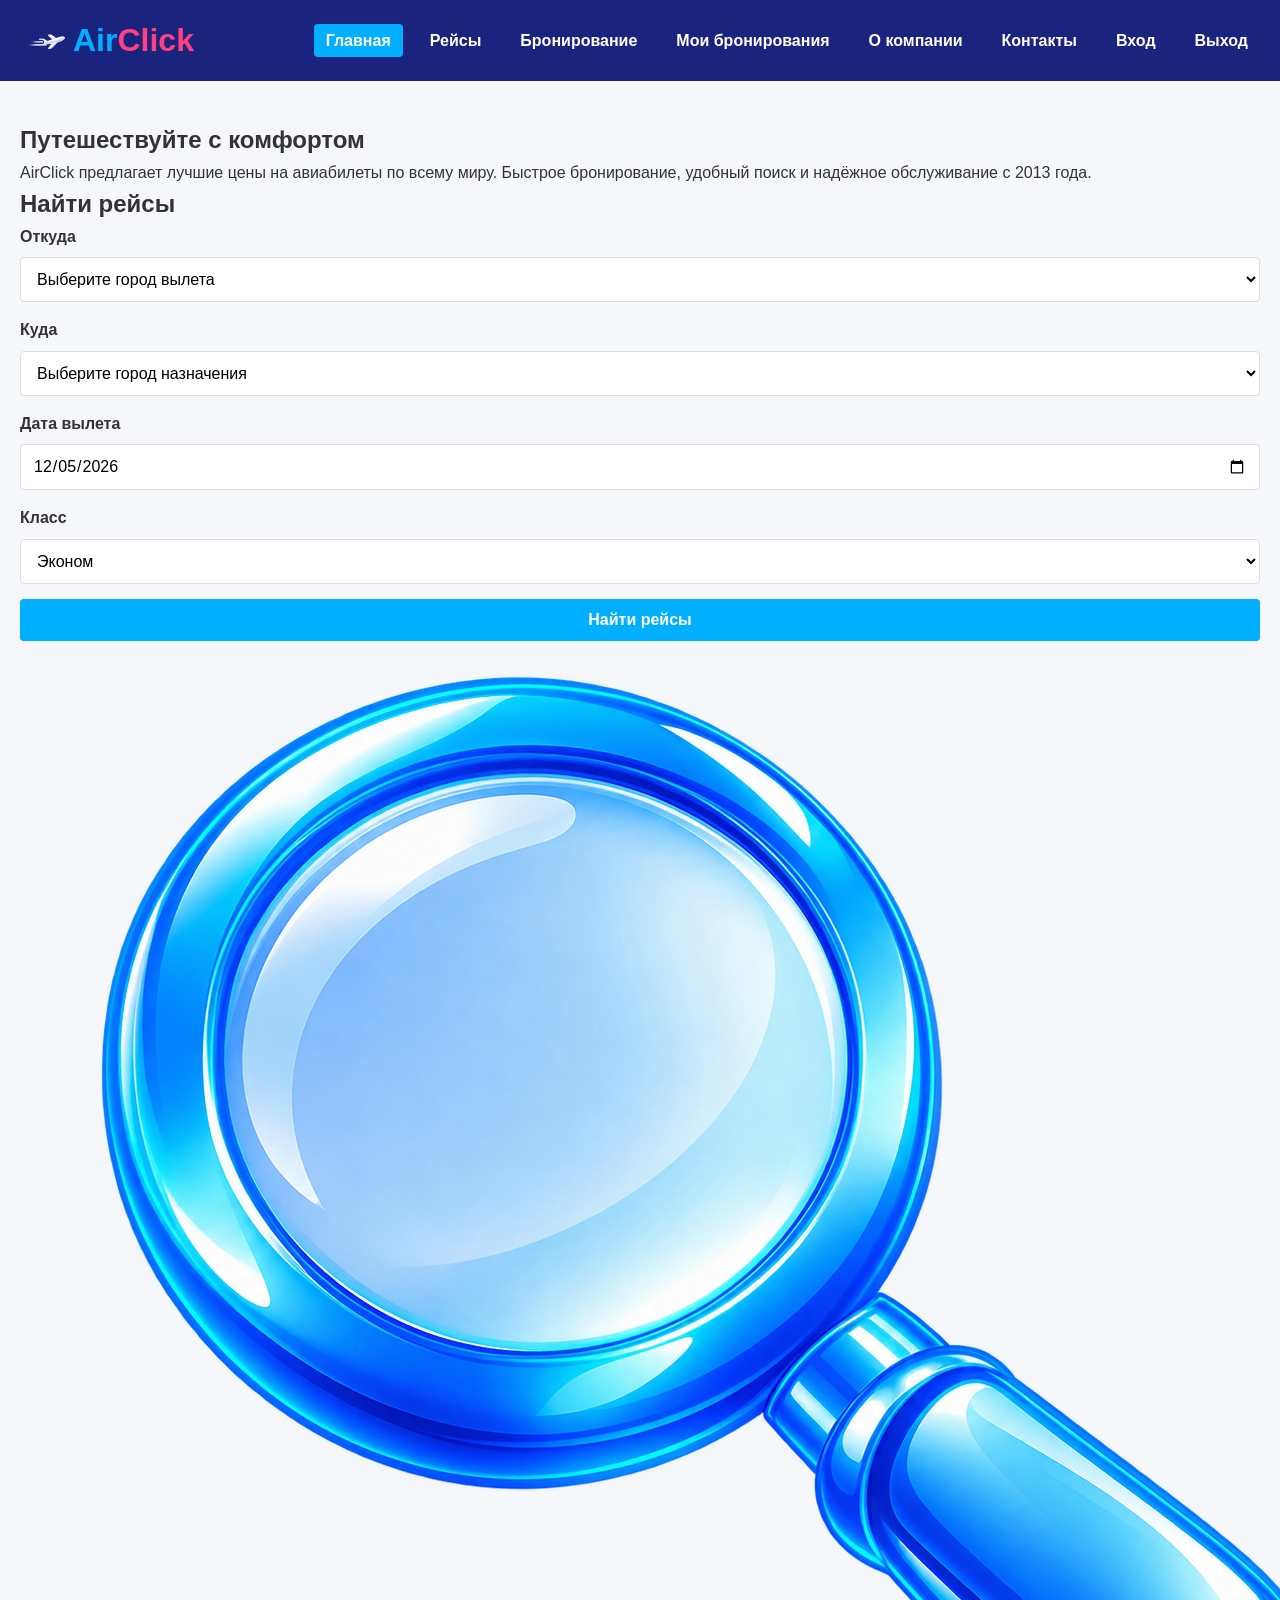
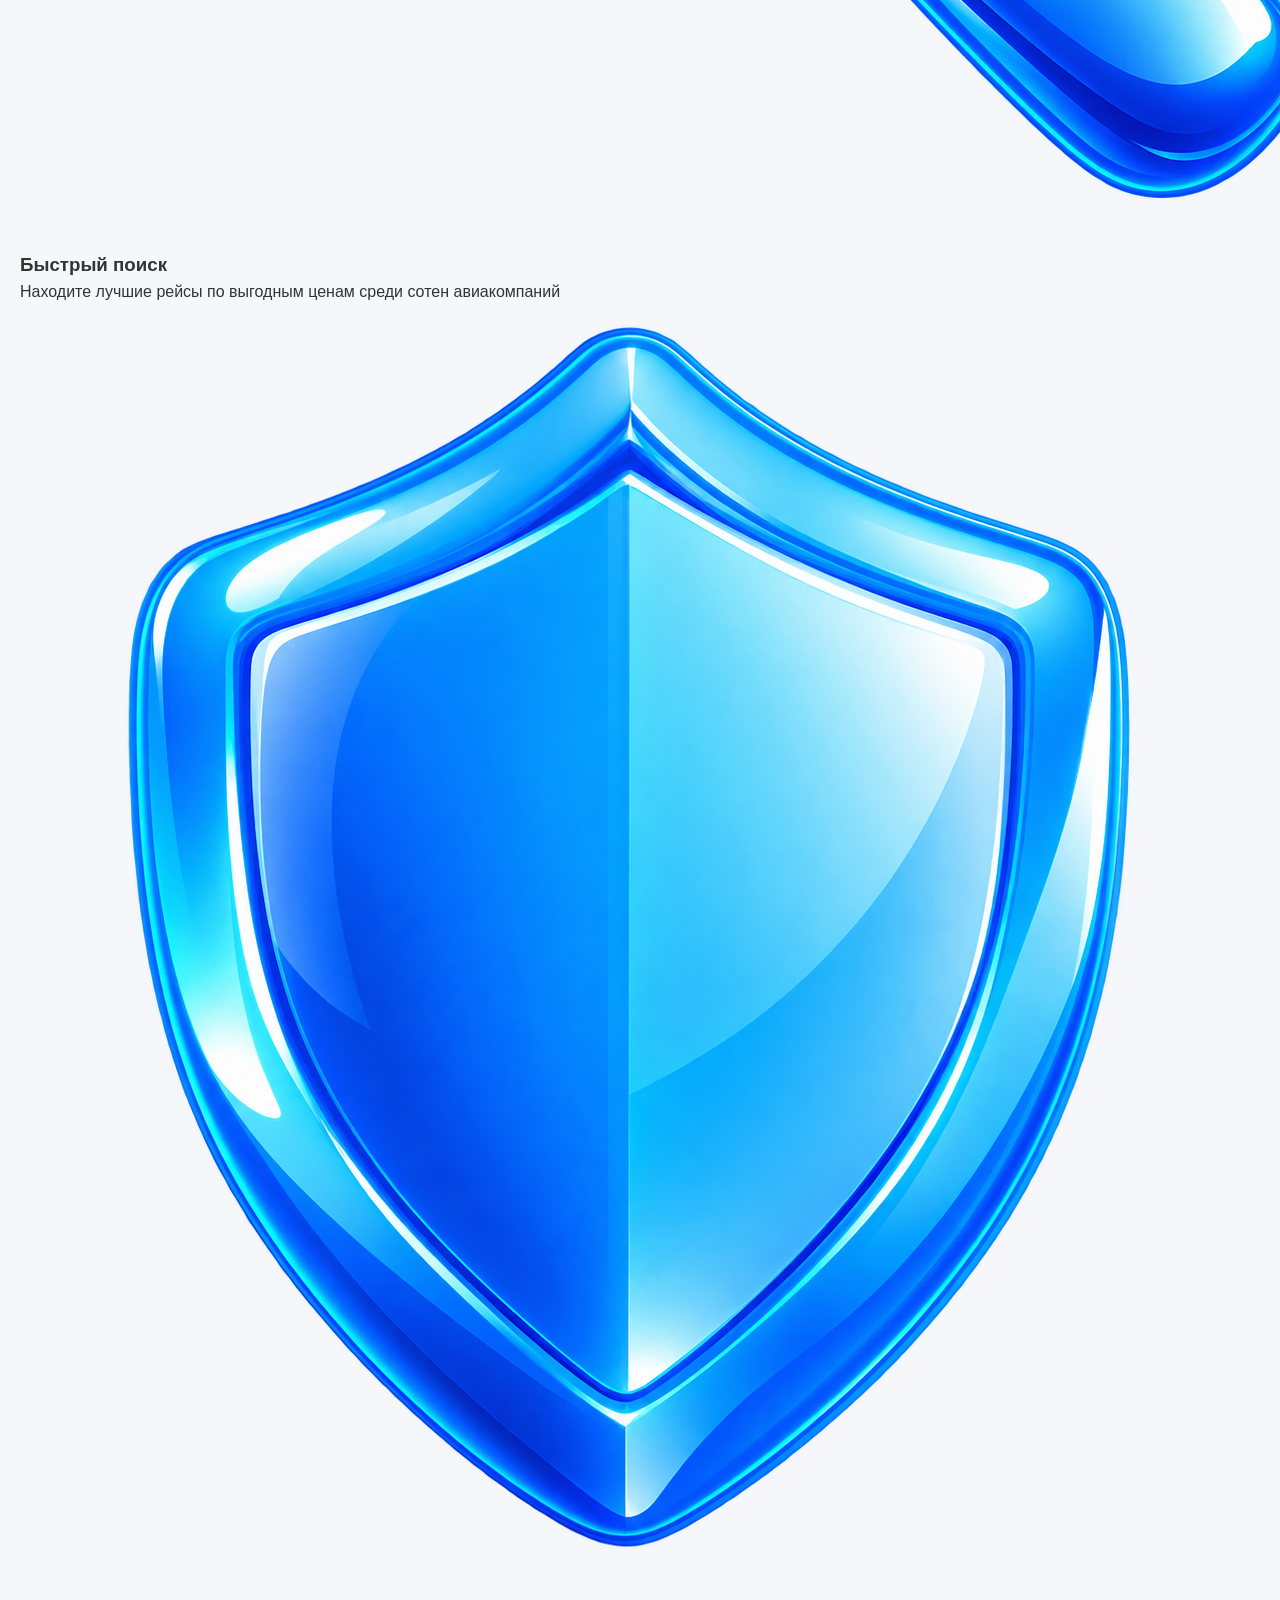
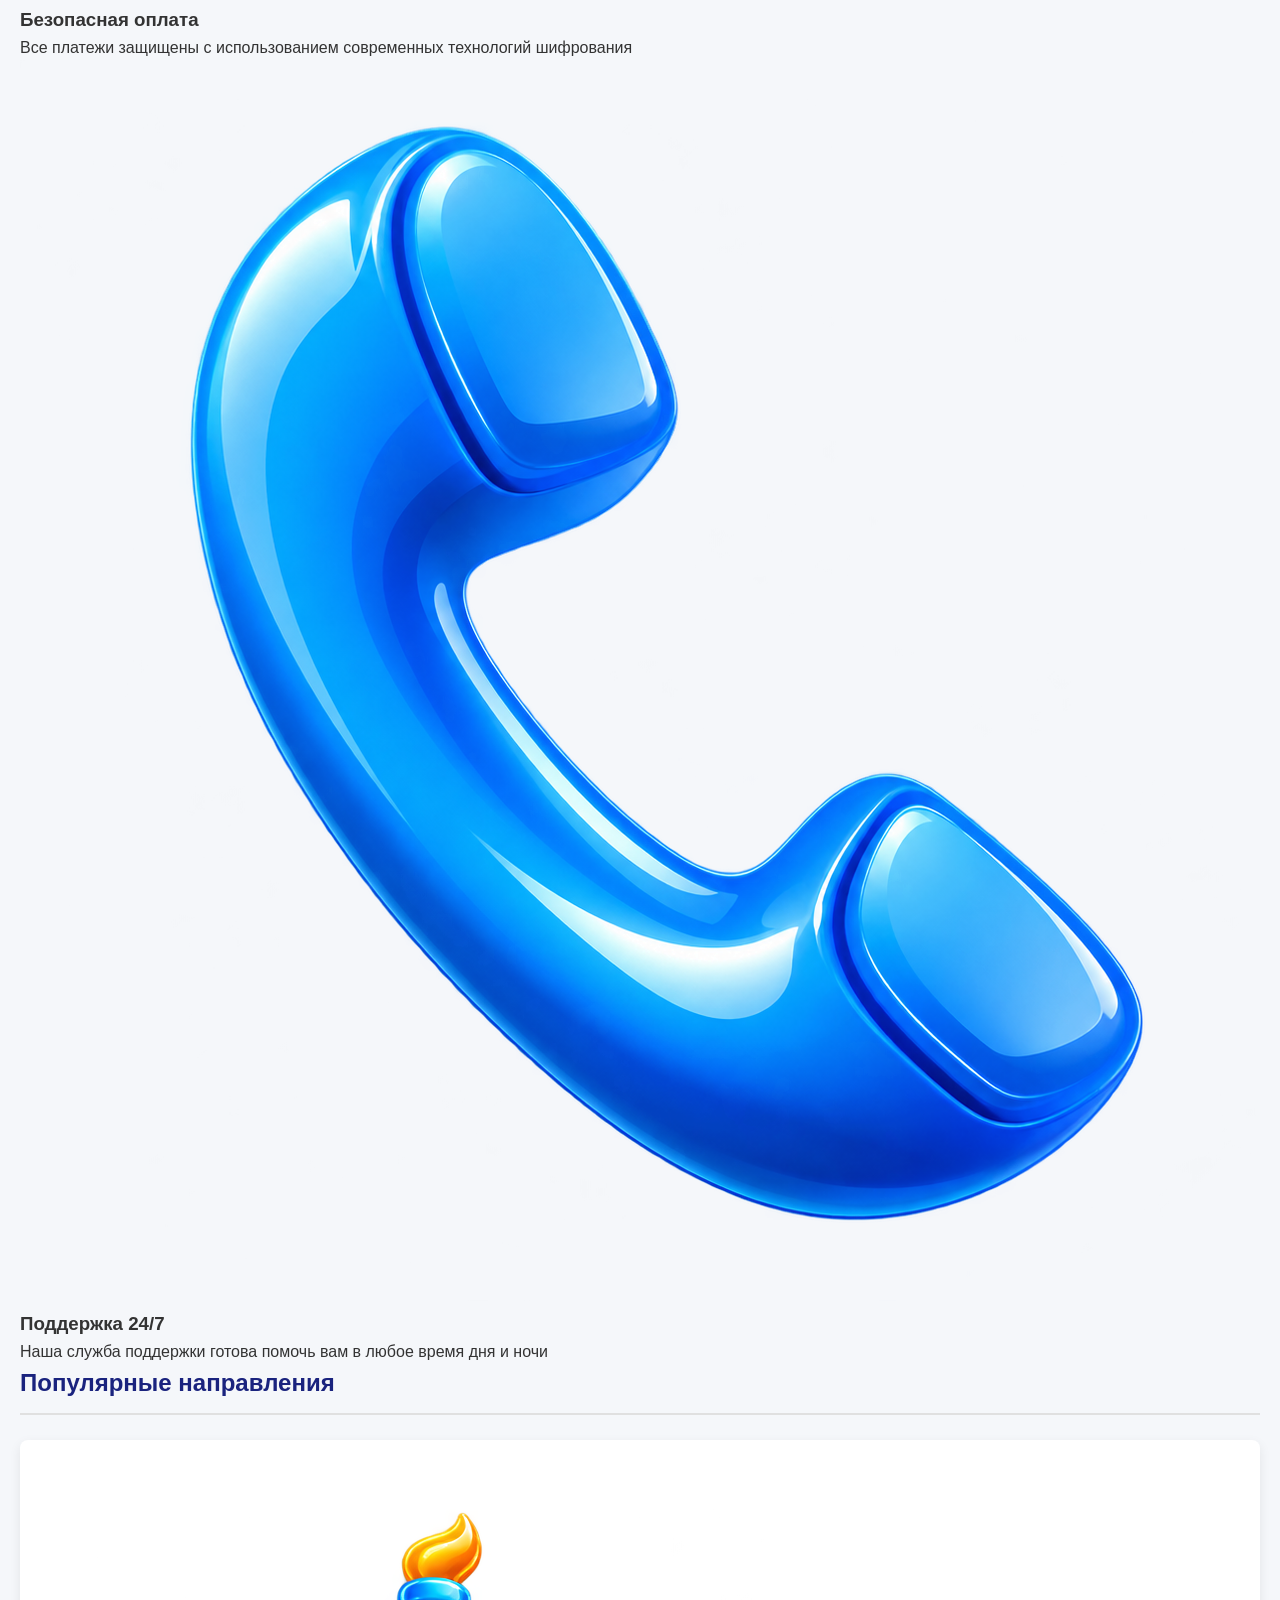
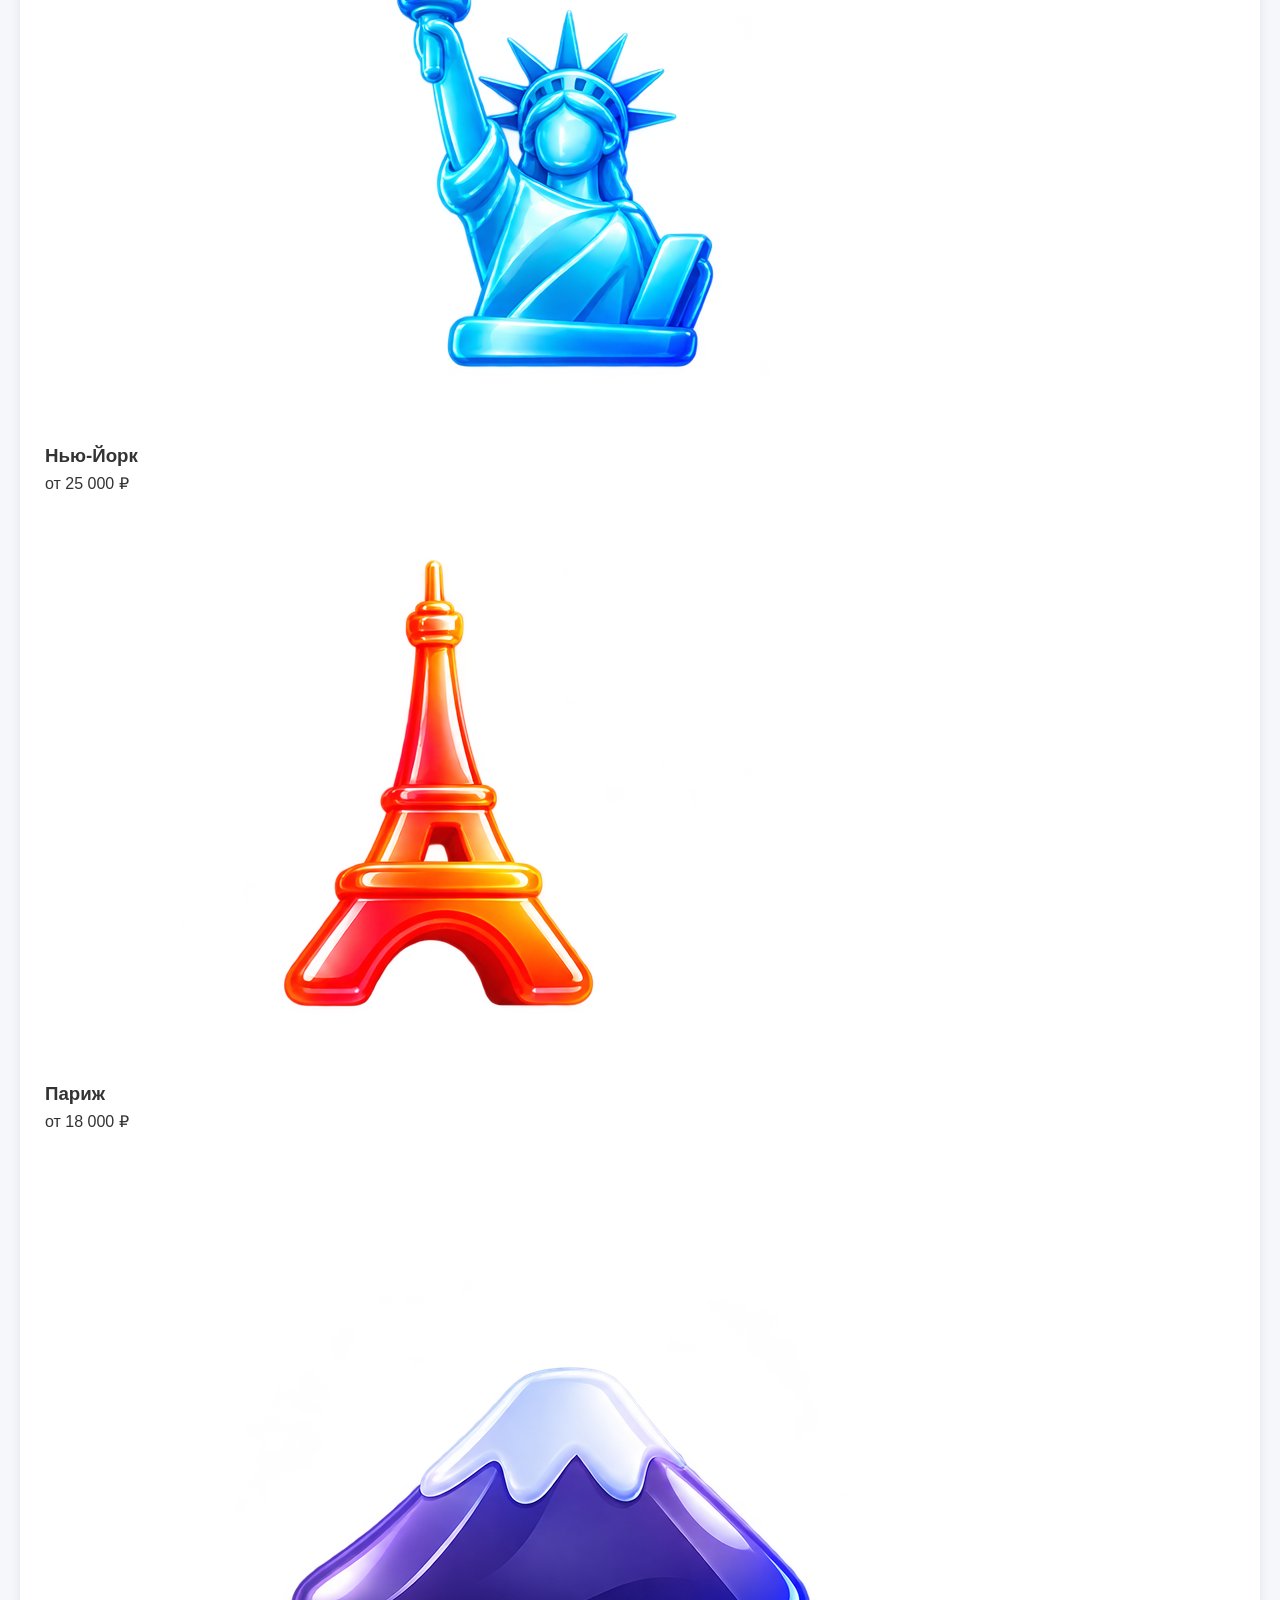
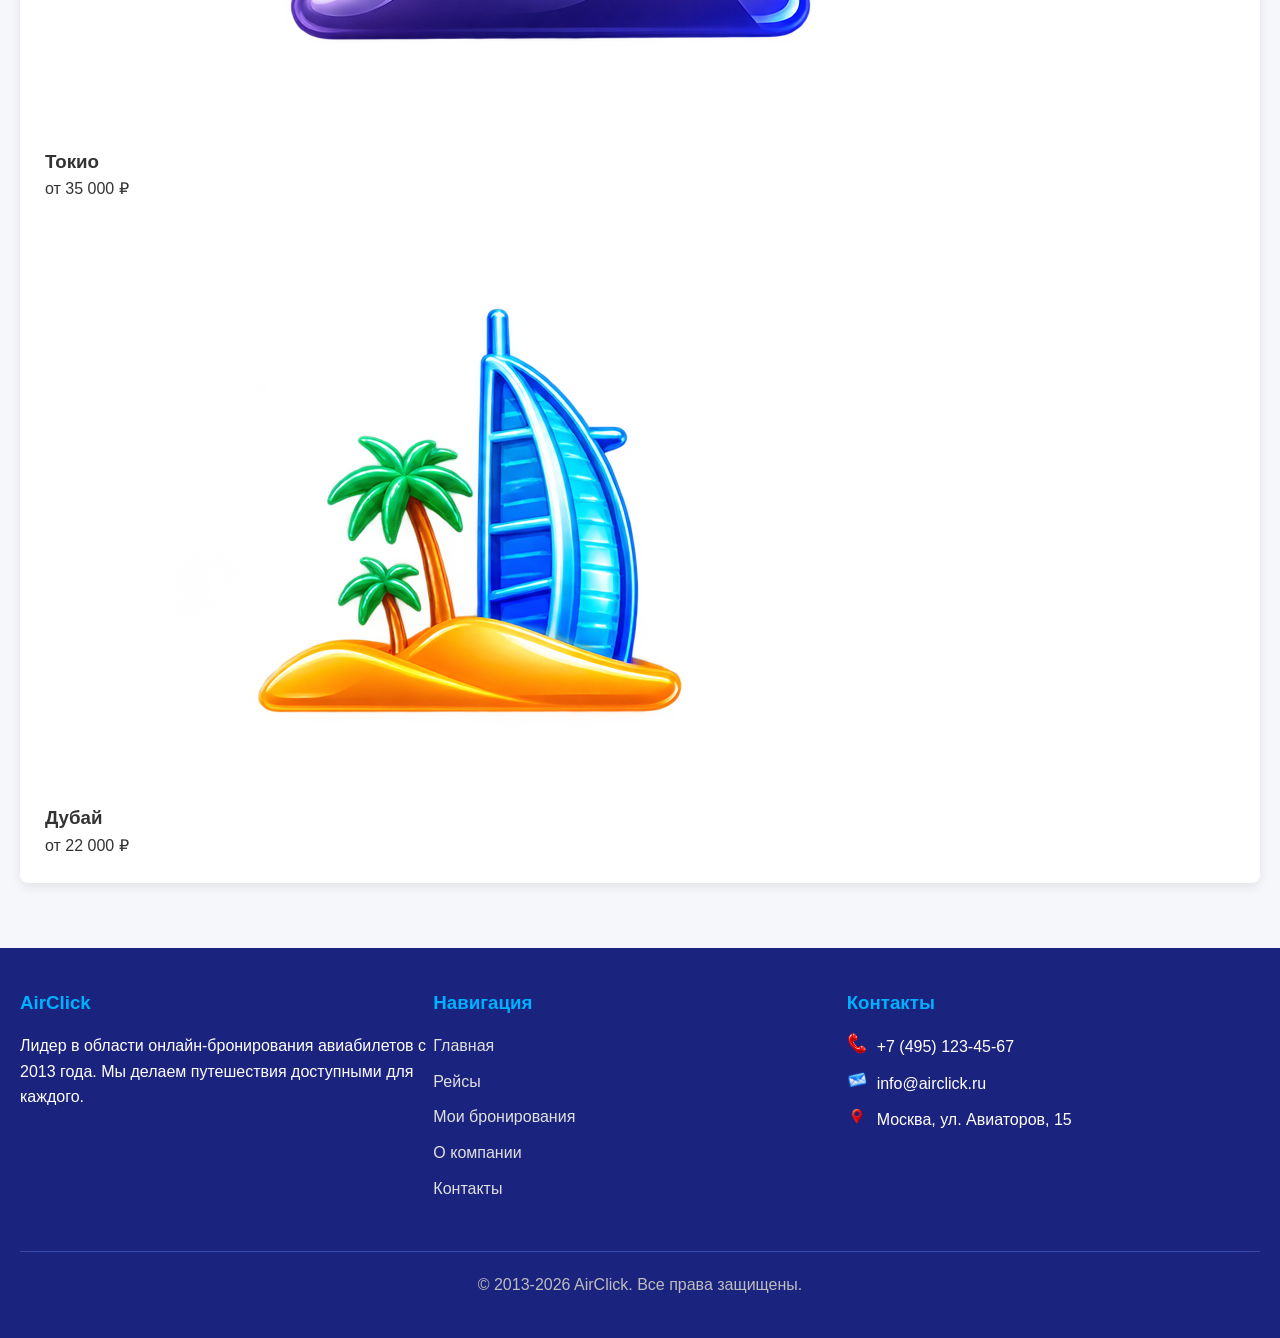
<file: index.html>
<!DOCTYPE html>
<html lang="ru">
<head>
    <meta charset="UTF-8">
    <meta name="viewport" content="width=device-width, initial-scale=1.0">
    <title>AirClick - Бронирование авиабилетов</title>
    <link rel="stylesheet" href="css/style.css">
    <link rel="icon" type="image/x-icon" href="img/favicon.ico">
</head>
<body>
    <header>
        <a href="index.html" class="logo">
            <img src="img/logo-plane.png" alt="AirClick" class="logo-img">
            <span>Air</span><span>Click</span>
        </a>
        <nav>
            <ul>
                <li><a href="index.html" class="active">Главная</a></li>
                <li><a href="flights.html">Рейсы</a></li>
                <li><a href="booking.html">Бронирование</a></li>
                <li><a href="my-bookings.html">Мои бронирования</a></li>
                <li><a href="about.html">О компании</a></li>
                <li><a href="contacts.html">Контакты</a></li>
                <li><a href="authy.html">Вход</a></li>
                <li><a href="index.html">Выход</a></li>
            </ul>
        </nav>
    </header>

    <main>
        <section class="hero">
            <h1>Путешествуйте с комфортом</h1>
            <p>AirClick предлагает лучшие цены на авиабилеты по всему миру. Быстрое бронирование, удобный поиск и надёжное обслуживание с 2013 года.</p>

            <div class="search-form">
                <h2 class="search-title">Найти рейсы</h2>
                <form action="flights.html" method="GET">
                    <div class="search-row">
                        <div class="form-group">
                            <label for="from">Откуда</label>
                            <select id="from" name="from">
                                <option value="">Выберите город вылета</option>
                                <option value="Москва">Москва</option>
                                <option value="Санкт-Петербург">Санкт-Петербург</option>
                                <option value="Сочи">Сочи</option>
                                <option value="Париж">Париж</option>
                                <option value="Нью-Йорк">Нью-Йорк</option>
                                <option value="Токио">Токио</option>
                                <option value="Дубай">Дубай</option>
                                <option value="Лондон">Лондон</option>
                                <option value="Рим">Рим</option>
                                <option value="Пекин">Пекин</option>
                                <option value="Стамбул">Стамбул</option>
                                <option value="Бангкок">Бангкок</option>
                                <option value="Анталья">Анталья</option>
                            </select>
                        </div>
                        <div class="form-group">
                            <label for="to">Куда</label>
                            <select id="to" name="to">
                                <option value="">Выберите город назначения</option>
                                <option value="Москва">Москва</option>
                                <option value="Санкт-Петербург">Санкт-Петербург</option>
                                <option value="Сочи">Сочи</option>
                                <option value="Париж">Париж</option>
                                <option value="Нью-Йорк">Нью-Йорк</option>
                                <option value="Токио">Токио</option>
                                <option value="Дубай">Дубай</option>
                                <option value="Лондон">Лондон</option>
                                <option value="Рим">Рим</option>
                                <option value="Пекин">Пекин</option>
                                <option value="Стамбул">Стамбул</option>
                                <option value="Бангкок">Бангкок</option>
                                <option value="Анталья">Анталья</option>
                            </select>
                        </div>
                        <div class="form-group">
                            <label for="departure">Дата вылета</label>
                            <input type="date" id="departure" name="departure">
                        </div>
                    </div>
                    <div class="search-row">
                        <div class="form-group">
                            <label for="class">Класс</label>
                            <select id="class" name="class">
                                <option value="economy">Эконом</option>
                                <option value="business">Бизнес</option>
                                <option value="first">Первый класс</option>
                            </select>
                        </div>
                        <div class="form-group form-group-submit">
                            <button type="submit" class="btn btn-block">Найти рейсы</button>
                        </div>
                    </div>
                </form>
            </div>
        </section>

        <section class="features">
            <div class="feature">
                <div class="feature-icon">
                    <img src="img/icon-search.png" alt="Быстрый поиск">
                </div>
                <h3>Быстрый поиск</h3>
                <p>Находите лучшие рейсы по выгодным ценам среди сотен авиакомпаний</p>
            </div>
            <div class="feature">
                <div class="feature-icon">
                    <img src="img/icon-shield.png" alt="Безопасная оплата">
                </div>
                <h3>Безопасная оплата</h3>
                <p>Все платежи защищены с использованием современных технологий шифрования</p>
            </div>
            <div class="feature">
                <div class="feature-icon">
                    <img src="img/icon-support.png" alt="Поддержка 24/7">
                </div>
                <h3>Поддержка 24/7</h3>
                <p>Наша служба поддержки готова помочь вам в любое время дня и ночи</p>
            </div>
        </section>

        <section class="popular-destinations">
            <h2 class="page-title">Популярные направления</h2>
            <div class="card">
                <div class="destinations-row">
                    <div class="destination-card">
                        <div class="destination-icon">
                            <img src="img/icon-newyork.png" alt="Нью-Йорк">
                        </div>
                        <h3>Нью-Йорк</h3>
                        <p>от 25 000 ₽</p>
                    </div>
                    <div class="destination-card">
                        <div class="destination-icon">
                            <img src="img/icon-paris.png" alt="Париж">
                        </div>
                        <h3>Париж</h3>
                        <p>от 18 000 ₽</p>
                    </div>
                    <div class="destination-card">
                        <div class="destination-icon">
                            <img src="img/icon-tokyo.png" alt="Токио">
                        </div>
                        <h3>Токио</h3>
                        <p>от 35 000 ₽</p>
                    </div>
                    <div class="destination-card">
                        <div class="destination-icon">
                            <img src="img/icon-dubai.png" alt="Дубай">
                        </div>
                        <h3>Дубай</h3>
                        <p>от 22 000 ₽</p>
                    </div>
                </div>
            </div>
        </section>
    </main>

    <footer>
        <div class="footer-section">
            <h3>AirClick</h3>
            <p>Лидер в области онлайн-бронирования авиабилетов с 2013 года. Мы делаем путешествия доступными для каждого.</p>
        </div>
        <div class="footer-section">
            <h3>Навигация</h3>
            <ul>
                <li><a href="index.html">Главная</a></li>
                <li><a href="flights.html">Рейсы</a></li>
                <li><a href="my-bookings.html">Мои бронирования</a></li>
                <li><a href="about.html">О компании</a></li>
                <li><a href="contacts.html">Контакты</a></li>
            </ul>
        </div>
        <div class="footer-section">
            <h3>Контакты</h3>
            <div class="contact-info">
                <span><img src="img/icon-phone.png" alt="Телефон" class="footer-icon"></span>
                +7 (495) 123-45-67
            </div>
            <div class="contact-info">
                <span><img src="img/icon-email.png" alt="Email" class="footer-icon"></span>
                info@airclick.ru
            </div>
            <div class="contact-info">
                <span><img src="img/icon-location.png" alt="Адрес" class="footer-icon"></span>
                Москва, ул. Авиаторов, 15
            </div>
        </div>
        <div class="copyright">
            <p>&copy; 2013-2026 AirClick. Все права защищены.</p>
        </div>
    </footer>

    <script>
        const today = new Date().toISOString().split('T')[0];
        const tomorrow = new Date();
        tomorrow.setDate(tomorrow.getDate() + 7);
        const nextWeek = tomorrow.toISOString().split('T')[0];
        document.getElementById('departure').value = today;
        document.getElementById('departure').min = today;
    </script>
</body>
</html>
</file>
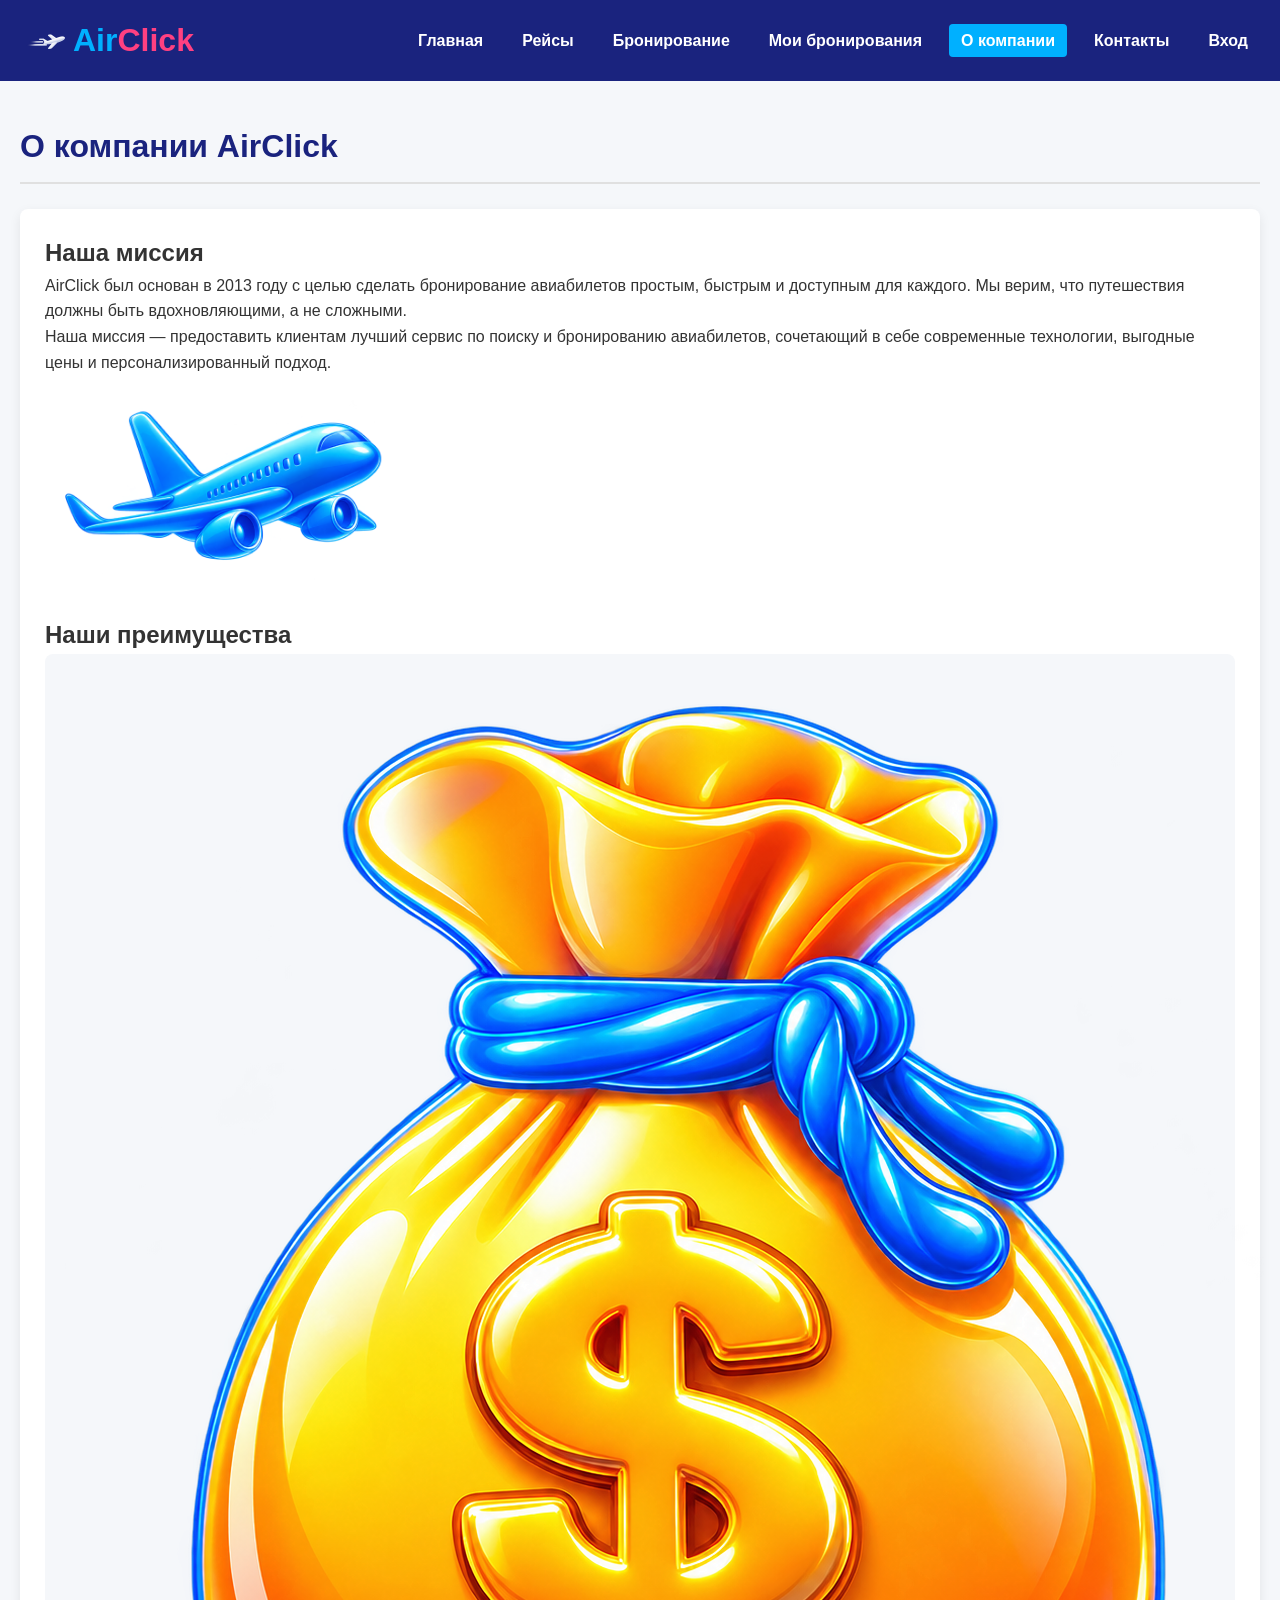
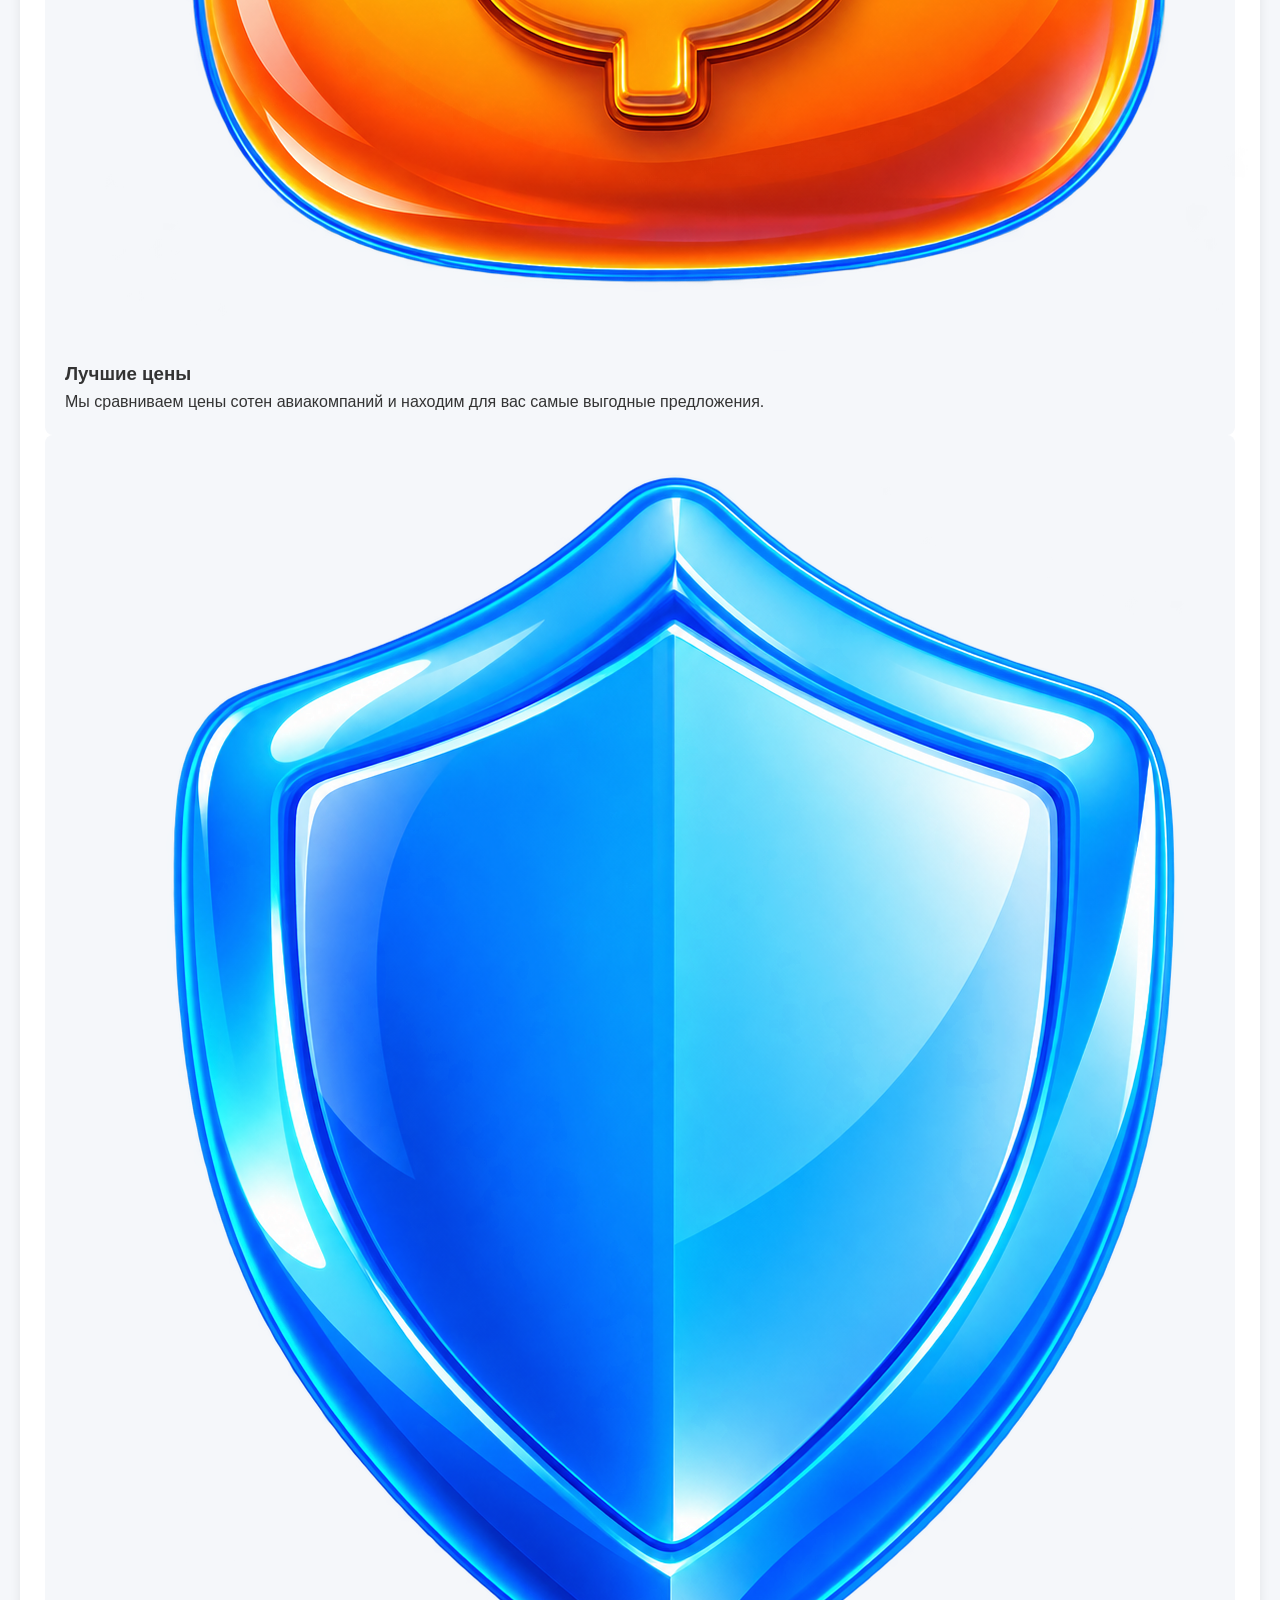
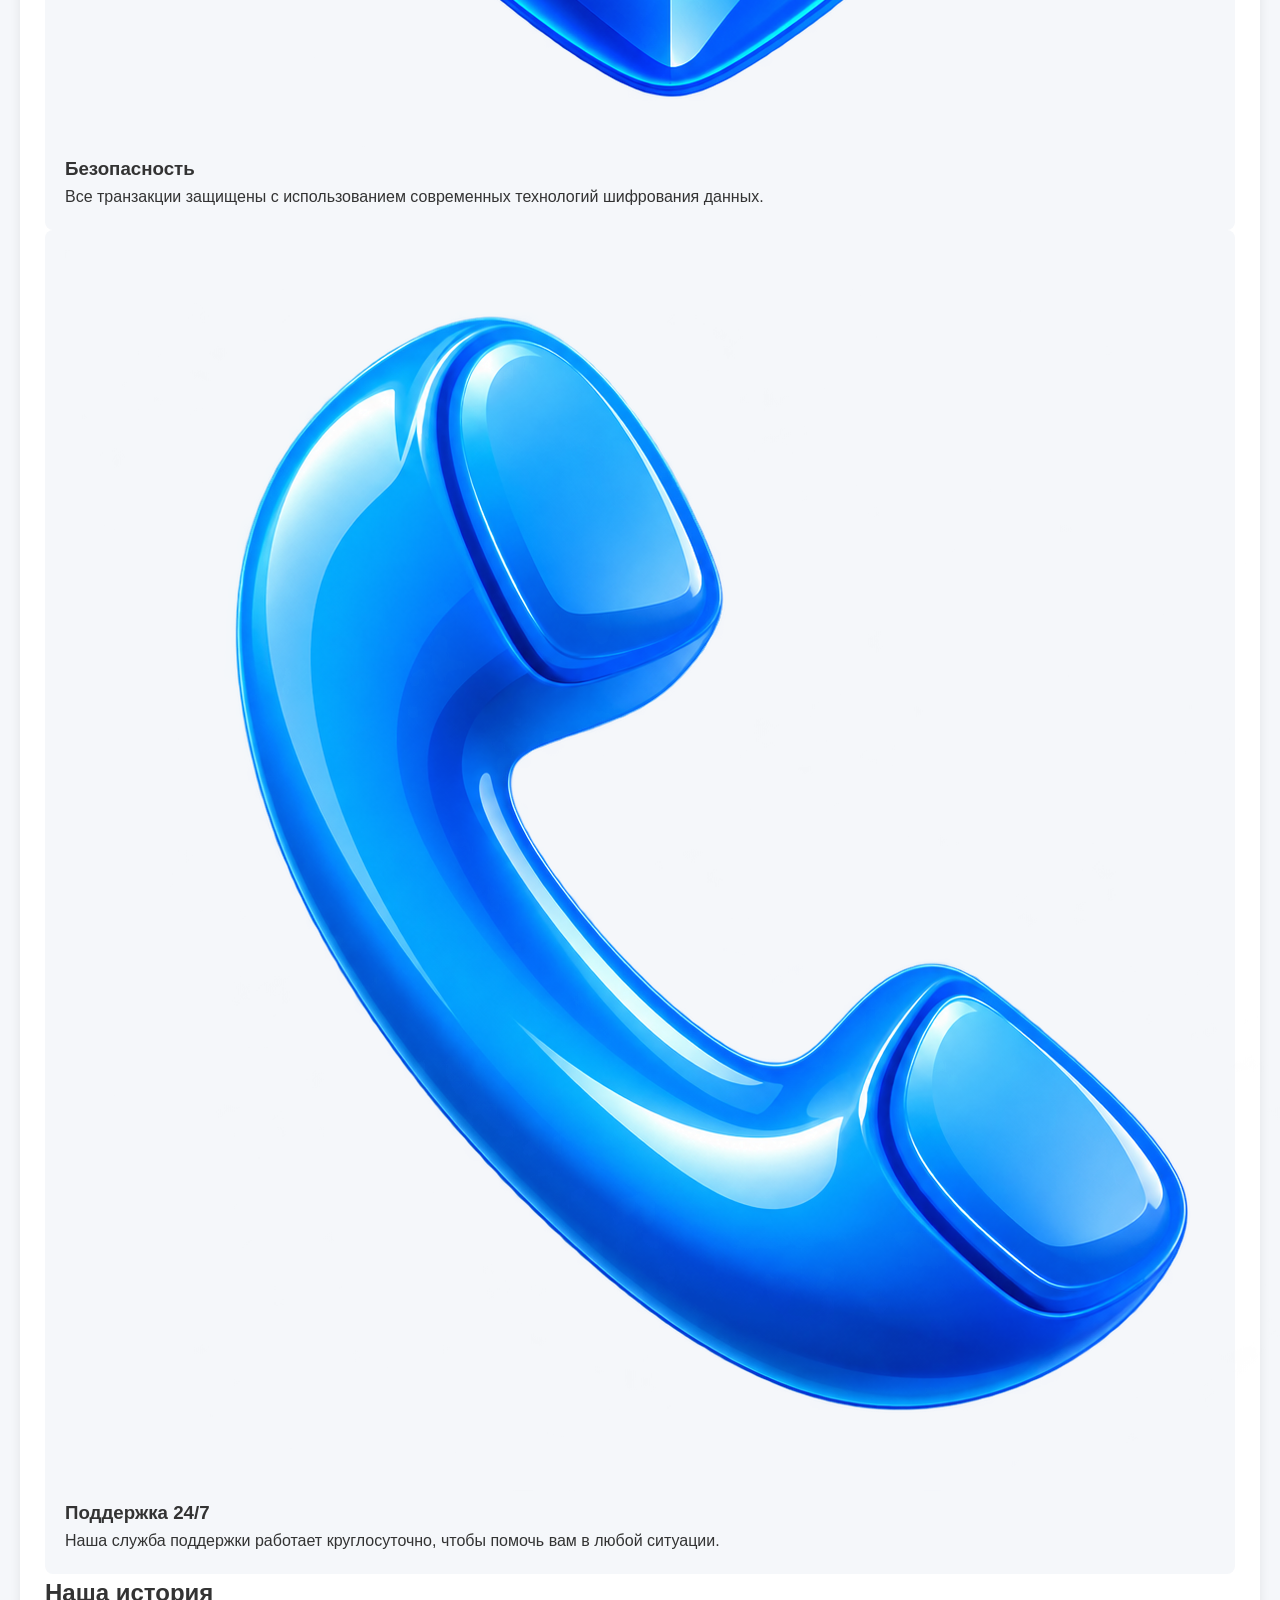
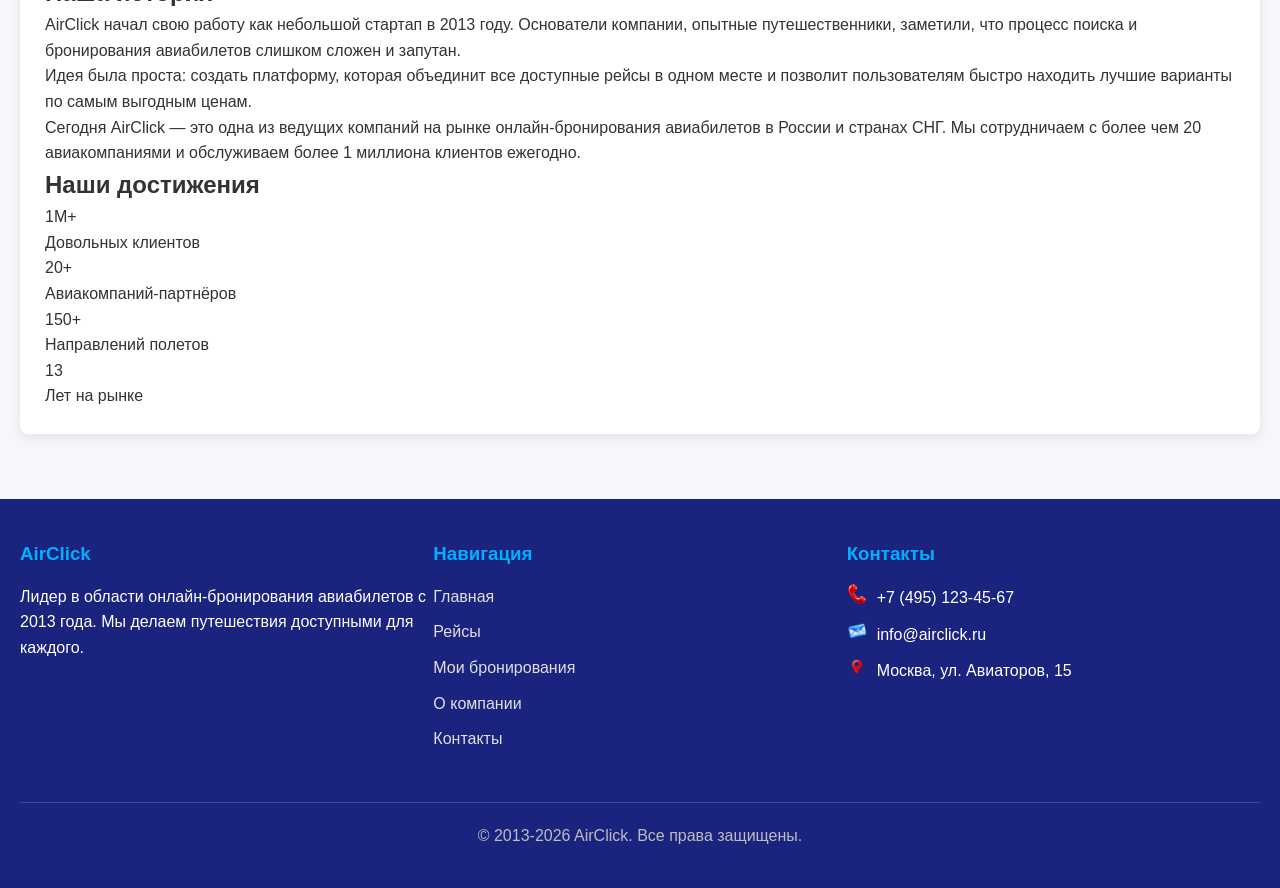
<file: about.html>
<!DOCTYPE html>
<html lang="ru">
<head>
    <meta charset="UTF-8">
    <meta name="viewport" content="width=device-width, initial-scale=1.0">
    <title>О компании - AirClick</title>
    <link rel="stylesheet" href="css/style.css">
    <link rel="icon" type="image/x-icon" href="img/favicon.ico">
</head>
<body>
    <header>
        <a href="index.html" class="logo">
            <img src="img/logo-plane.png" alt="AirClick" class="logo-img">
            <span>Air</span><span>Click</span>
        </a>
        <nav>
            <ul>
                <li><a href="index.html">Главная</a></li>
                <li><a href="flights.html">Рейсы</a></li>
                <li><a href="booking.html">Бронирование</a></li>
                <li><a href="my-bookings.html">Мои бронирования</a></li>
                <li><a href="about.html" class="active">О компании</a></li>
                <li><a href="contacts.html">Контакты</a></li>
                <li><a href="authy.html">Вход</a></li>
            </ul>
        </nav>
    </header>

    <main>
        <h1 class="page-title">О компании AirClick</h1>

        <div class="card">
            <div class="about-mission">
                <div class="about-text">
                    <h2>Наша миссия</h2>
                    <p>AirClick был основан в 2013 году с целью сделать бронирование авиабилетов простым, быстрым и доступным для каждого. Мы верим, что путешествия должны быть вдохновляющими, а не сложными.</p>
                    <p>Наша миссия — предоставить клиентам лучший сервис по поиску и бронированию авиабилетов, сочетающий в себе современные технологии, выгодные цены и персонализированный подход.</p>
                </div>
                <div class="about-image">
                    <img src="img/icon-plane-large.png" alt="Самолёт" class="about-plane-img">
                </div>
            </div>

            <div class="about-section">
                <h2>Наши преимущества</h2>
                <div class="advantages-row">
                    <div class="advantage-card">
                        <div class="advantage-icon">
                            <img src="img/icon-money.png" alt="Лучшие цены">
                        </div>
                        <h3>Лучшие цены</h3>
                        <p>Мы сравниваем цены сотен авиакомпаний и находим для вас самые выгодные предложения.</p>
                    </div>
                    <div class="advantage-card">
                        <div class="advantage-icon">
                            <img src="img/icon-shield.png" alt="Безопасность">
                        </div>
                        <h3>Безопасность</h3>
                        <p>Все транзакции защищены с использованием современных технологий шифрования данных.</p>
                    </div>
                    <div class="advantage-card">
                        <div class="advantage-icon">
                            <img src="img/icon-support.png" alt="Поддержка 24/7">
                        </div>
                        <h3>Поддержка 24/7</h3>
                        <p>Наша служба поддержки работает круглосуточно, чтобы помочь вам в любой ситуации.</p>
                    </div>
                </div>
            </div>

            <div class="about-section">
                <h2>Наша история</h2>
                <p>AirClick начал свою работу как небольшой стартап в 2013 году. Основатели компании, опытные путешественники, заметили, что процесс поиска и бронирования авиабилетов слишком сложен и запутан.</p>
                <p>Идея была проста: создать платформу, которая объединит все доступные рейсы в одном месте и позволит пользователям быстро находить лучшие варианты по самым выгодным ценам.</p>
                <p>Сегодня AirClick — это одна из ведущих компаний на рынке онлайн-бронирования авиабилетов в России и странах СНГ. Мы сотрудничаем с более чем 20 авиакомпаниями и обслуживаем более 1 миллиона клиентов ежегодно.</p>
            </div>

            <div class="about-section">
                <h2>Наши достижения</h2>
                <div class="stats-row">
                    <div class="stat-card">
                        <div class="stat-number">1M+</div>
                        <div>Довольных клиентов</div>
                    </div>
                    <div class="stat-card">
                        <div class="stat-number">20+</div>
                        <div>Авиакомпаний-партнёров</div>
                    </div>
                    <div class="stat-card">
                        <div class="stat-number">150+</div>
                        <div>Направлений полетов</div>
                    </div>
                    <div class="stat-card">
                        <div class="stat-number">13</div>
                        <div>Лет на рынке</div>
                    </div>
                </div>
            </div>
        </div>
    </main>

    <footer>
        <div class="footer-section">
            <h3>AirClick</h3>
            <p>Лидер в области онлайн-бронирования авиабилетов с 2013 года. Мы делаем путешествия доступными для каждого.</p>
        </div>
        <div class="footer-section">
            <h3>Навигация</h3>
            <ul>
                <li><a href="index.html">Главная</a></li>
                <li><a href="flights.html">Рейсы</a></li>
                <li><a href="my-bookings.html">Мои бронирования</a></li>
                <li><a href="about.html">О компании</a></li>
                <li><a href="contacts.html">Контакты</a></li>
            </ul>
        </div>
        <div class="footer-section">
            <h3>Контакты</h3>
            <div class="contact-info">
                <span><img src="img/icon-phone.png" alt="Телефон" class="footer-icon"></span>
                +7 (495) 123-45-67
            </div>
            <div class="contact-info">
                <span><img src="img/icon-email.png" alt="Email" class="footer-icon"></span>
                info@airclick.ru
            </div>
            <div class="contact-info">
                <span><img src="img/icon-location.png" alt="Адрес" class="footer-icon"></span>
                Москва, ул. Авиаторов, 15
            </div>
        </div>
        <div class="copyright">
            <p>&copy; 2013-2026 AirClick. Все права защищены.</p>
        </div>
    </footer>
</body>
</html>
</file>
<file: css/style.css>
/* ОБЩИЕ СТИЛИ */
* {
    margin: 0;
    padding: 0;
    box-sizing: border-box;
    font-family: -apple-system, BlinkMacSystemFont, 'Segoe UI', Roboto, sans-serif;
}

body {
    display: flex;
    flex-direction: column;
    min-height: 100vh;
    background-color: #f5f7fa;
    color: #333;
    line-height: 1.6;
}

main {
    flex: 1;
    padding: 40px max(20px, calc((100% - 1260px) / 2));
    animation: fadeUp .4s ease-out;
}

/* УТИЛИТАРНЫЕ КЛАССЫ */
/* для быстрого изменения отступов и выравнивания */
.mt-10 { margin-top: 10px; }
.mt-15 { margin-top: 15px; }
.mt-20 { margin-top: 20px; }
.mb-10 { margin-bottom: 10px; }
.mb-20 { margin-bottom: 20px; }
.w-100 { width: 100%; }
.text-center { text-align: center; }
.text-muted { color: #666; }
.text-right { text-align: right; }

/* СЕТКА И КАРТОЧКИ */
.card {
    background: #fff;
    border-radius: 8px;
    box-shadow: 0 4px 12px rgba(0, 0, 0, .08);
    padding: 25px;
    margin-bottom: 25px;
    min-width: 400px;
}

.form-row {
    display: flex;
    flex-wrap: wrap;
    gap: 5px;
}

.form-col {
    flex: 1;
    min-width: 150px;
}

.form-group {
    margin-bottom: 15px;
}

.form-group label {
    display: block;
    margin-bottom: 8px;
    font-weight: 600;
    color: #333;
}

.form-group input,
.form-group select,
.form-group textarea {
    width: 100%;
    padding: 12px;
    border: 1px solid #ddd;
    border-radius: 4px;
    font-size: 16px;
    transition: border-color .3s;
}

.form-group input:focus,
.form-group select:focus,
.form-group textarea:focus {
    outline: none;
    border-color: #00b0ff;
}

/* Кастомные радиокнопки (Пол) */
.radio-group {
    display: flex;
    gap: 10px;
}

.radio-box {
    flex: 1;
    position: relative;
    cursor: pointer;
}

.radio-box input {
    position: absolute;
    opacity: 0;
}

.radio-box span {
    display: block;
    padding: 12px;
    text-align: center;
    border: 1px solid #ddd;
    border-radius: 4px;
    background: #fff;
    transition: all .3s;
}

.radio-box:hover span {
    border-color: #00b0ff;
}

.radio-box input:checked + span {
    border-color: #00b0ff;
    background: rgba(0, 176, 255, .1);
    color: #00b0ff;
    font-weight: 600;
}

/* КНОПКИ */
.btn {
    display: inline-block;
    padding: 12px 24px;
    background: #00b0ff;
    color: #fff;
    border: none;
    border-radius: 4px;
    font-size: 16px;
    font-weight: 600;
    cursor: pointer;
    text-decoration: none;
    text-align: center;
    transition: background .3s;
}

.btn:hover {
    background: #0091ea;
}

.btn-secondary {
    background: #ff4081;
}

.btn-secondary:hover {
    background: #f50057;
}

.btn-pay {
    background: #4caf50;
}

.btn-pay:hover {
    background: #43a047;
}

.btn-restore {
    background: #00b0ff;
}

.btn-sm {
    padding: 6px 12px;
    font-size: 14px;
}

.btn-block {
    width: 100%;
}

/* СЛАЙДЕР (5 слайдов) */
.slider-wrapper {
    position: relative;
    width: 100%;
    max-width: 1200px;
    margin: 0 auto 30px;
    border-radius: 8px;
    overflow: hidden;
    background: #1a237e;
}

/* Прячем радиокнопки */
.slider-wrapper input {
    display: none;
}

.slider-track {
    display: flex;
    height: 550px;
    transition: transform 0.5s ease;
}

.slide {
    min-width: 100%;
    height: 100%;
    background-size: cover;
    background-position: center;
    position: relative;
    display: flex;
    align-items: center;
}

/* Затемнение фона для читаемости текста */
.slide::before {
    content: '';
    position: absolute;
    inset: 0;
    background: linear-gradient(to right, rgba(26, 35, 126, .9), rgba(26, 35, 126, .2));
}

.slide-content {
    position: relative;
    z-index: 2;
    color: #fff;
    max-width: 600px;
    padding: 40px;
    margin-left: 5%;
}

.slide-content h2 {
    font-size: 36px;
    margin-bottom: 0px;
}

.slide-content p {
    font-size: 18px;
    margin-bottom: 10px;
}

/* Стрелки */
.slider-btn {
    position: absolute;
    top: 50%;
    transform: translateY(-50%);
    width: 45px;
    height: 45px;
    background: rgba(255, 255, 255, .3);
    color: #fff;
    border-radius: 50%;
    cursor: pointer;
    z-index: 10;
    display: none; /* Показываются только для активного слайда */
    align-items: center;
    justify-content: center;
    font-size: 24px;
    user-select: none;
    align-items: center;
    justify-content: center;
    line-height: 1;
    padding-bottom: 4px;
}

.slider-btn:hover {
    background: rgba(255, 255, 255, .8);
    color: #1a237e;
}

.slider-btn.prev {
    left: 20px;
    padding-right: 4px;
}

.slider-btn.next {
    right: 20px;
    padding-right: 4px;
}

/* Точки */
.slider-dots {
    position: absolute;
    bottom: 20px;
    left: 50%;
    transform: translateX(-50%);
    display: flex;
    gap: 10px;
    z-index: 10;
}

.dot {
    width: 12px;
    height: 12px;
    border-radius: 50%;
    background: rgba(255, 255, 255, .5);
    cursor: pointer;
}

.dot:hover {
    background: #fff;
}

/* Логика слайдера (сдвиг) */
#s1:checked ~ .slider-track { transform: translateX(0%); }
#s2:checked ~ .slider-track { transform: translateX(-100%); }
#s3:checked ~ .slider-track { transform: translateX(-200%); }
#s4:checked ~ .slider-track { transform: translateX(-300%); }
#s5:checked ~ .slider-track { transform: translateX(-400%); }

/* Показ активных стрелок */
#s1:checked ~ .controls .b1 { display: flex; }
#s2:checked ~ .controls .b2 { display: flex; }
#s3:checked ~ .controls .b3 { display: flex; }
#s4:checked ~ .controls .b4 { display: flex; }
#s5:checked ~ .controls .b5 { display: flex; }

/* Подсветка активной точки */
#s1:checked ~ .controls .d1,
#s2:checked ~ .controls .d2,
#s3:checked ~ .controls .d3,
#s4:checked ~ .controls .d4,
#s5:checked ~ .controls .d5 {
    background: #00b0ff;
    transform: scale(1.3);
}

/* ШАПКА И ПОДВАЛ */
header {
    display: flex;
    justify-content: space-between;
    align-items: center;
    background: #1a237e;
    padding: 15px max(20px, calc((100% - 1260px) / 2));
    position: sticky;
    top: 0;
    z-index: 100;
}

.logo {
    display: flex;
    align-items: center;
    font-size: 32px;
    font-weight: 700;
    text-decoration: none;
    color: #fff;
}

.logo img {
    width: 48px;
    margin-right: 5px;
}

.logo span:first-of-type {
    color: #00b0ff;
}

.logo span:last-of-type {
    color: #ff4081;
}

nav ul {
    display: flex;
    list-style: none;
    gap: 15px;
}

nav a {
    text-wrap: nowrap;
    color: #fff;
    text-decoration: none;
    font-weight: 600;
    padding: 8px 12px;
    border-radius: 4px;
    transition: .3s;
}

nav a:hover,
nav a.active {
    background: rgba(255, 255, 255, .1);
}

nav a.active {
    background: #00b0ff;
}

/* Выпадающее меню */
.nav-dropdown {
    position: relative;
}

.nav-dropdown-content {
    display: none;
    position: absolute;
    right: 0;
    top: 100%;
    background: #1a237e;
    min-width: 180px;
    border-radius: 4px;
    box-shadow: 0 4px 12px rgba(0, 0, 0, .2);
}

.nav-dropdown:hover .nav-dropdown-content {
    display: block;
}

.nav-dropdown-content a {
    display: block;
    padding: 12px 16px;
    border-radius: 0;
}

footer {
    display: flex;
    flex-wrap: wrap;
    background: #1a237e;
    color: #fff;
    padding: 40px max(20px, calc((100% - 1260px) / 2));
}

.footer-section {
    flex: 1;
    min-width: 250px;
    margin-bottom: 20px;
}

.footer-section h3 {
    color: #00b0ff;
    margin-bottom: 15px;
}

.footer-section ul {
    list-style: none;
}

.footer-section ul li {
    margin-bottom: 10px;
}

.footer-section a {
    color: #e0e0e0;
    text-decoration: none;
}

.footer-section a:hover {
    color: #00b0ff;
}

.contact-info {
    display: flex;
    align-items: center;
    margin-bottom: 10px;
    gap: 10px;
}

.footer-icon {
    width: 20px;
}

.copyright {
    flex-basis: 100%;
    text-align: center;
    padding-top: 20px;
    margin-top: 20px;
    border-top: 1px solid #3949ab;
    color: #bdbdbd;
}

/* СТРАНИЦА РЕЙСОВ */
.page-title {
    color: #1a237e;
    margin-bottom: 25px;
    padding-bottom: 10px;
    border-bottom: 2px solid #e0e0e0;
}

/* Блоки поиска и фильтров */
.search-form-box {
    background: #fff;
    border-radius: 8px;
    box-shadow: 0 4px 12px rgba(0, 0, 0, .08);
    padding: 20px;
    margin-bottom: 20px;
}

.search-form-box h3 {
    color: #1a237e;
    margin-bottom: 15px;
    font-size: 18px;
}

/* Сетка для формы поиска */
.search-grid {
    display: grid;
    grid-template-columns: 1fr 1fr 1fr 1fr auto;
    gap: 15px;
    align-items: end;
}

/* Сетка для фильтров */
.filter-grid {
    display: grid;
    grid-template-columns: 1fr 1fr 1fr;
    gap: 15px;
    align-items: end;
}

.input-group {
    display: flex;
    flex-direction: column;
}

.input-group label {
    font-size: 16px;
    color: #666;
    margin-bottom: 5px;
}

.input-group input,
.input-group select {
    width: 100%;
    padding: 10px;
    border: 1px solid #ddd;
    border-radius: 4px;
    font-size: 16px;
    background: #fff;
    height: 42px;
}

.input-group input:focus,
.input-group select:focus {
    outline: none;
    border-color: #00b0ff;
}

.input-group button {
    height: 42px;
}

/* Карточка рейса */
.flight-card {
    display: flex;
    background: #fff;
    border: 1px solid #e0e0e0;
    border-radius: 8px;
    margin-bottom: 15px;
    overflow: hidden;
}

.flight-card-left {
    flex: 1;
    padding: 20px;
    border-right: 1px dashed #e0e0e0;
}

.flight-card-right {
    width: 200px;
    padding: 20px;
    display: flex;
    flex-direction: column;
    justify-content: center;
    align-items: flex-end;
}

.flight-time-row {
    display: flex;
    justify-content: space-between;
    align-items: flex-start;
    margin-bottom: 5px;
}

.flight-time-value {
    font-size: 24px;
    font-weight: 700;
    color: #333;
}

.flight-duration-info {
    text-align: center;
    font-size: 14px;
    color: #999;
}

.flight-cities-row {
    display: flex;
    justify-content: space-between;
    font-size: 16px;
    color: #666;
    margin-bottom: 15px;
}

.flight-meta-row {
    display: flex;
    justify-content: space-between;
    font-size: 16px;
    color: #666;
}

.flight-price {
    font-size: 24px;
    font-weight: 700;
    color: #00b0ff;
    margin-bottom: 5px;
}

.flight-seats {
    font-size: 16px;
    font-weight: 600;
    margin-bottom: 15px;
}

.flight-seats.green { color: #4caf50; }
.flight-seats.red { color: #ff4081; }

/* БРОНИРОВАНИЯ */
.booking-card {
    border: 1px solid #e0e0e0;
    border-radius: 8px;
    margin-bottom: 20px;
    overflow: hidden;
    background: #fff;
}

.booking-header {
    padding: 15px 20px;
    background: #f5f7fa;
    display: flex;
    justify-content: space-between;
    align-items: center;
    border-bottom: 1px solid #e0e0e0;
}

.booking-body {
    padding: 20px;
    display: flex;
    flex-wrap: wrap;
}

.booking-status {
    padding: 5px 15px;
    border-radius: 20px;
    font-weight: bold;
    font-size: 14px;
}

.status-active { background: #fff3e0; color: #ef6c00; }
.status-confirmed { background: #e8f5e9; color: #2e7d32; }
.status-cancelled { background: #ffebee; color: #c62828; }
.status-completed { background: #e0e0e0; color: #666; }

.booking-flight-info {
    flex: 3;
    min-width: 300px;
}

.booking-actions {
    flex: 1;
    min-width: 200px;
    display: flex;
    flex-direction: column;
    justify-content: center;
    align-items: flex-end;
    gap: 10px;
}

/* Анимация раскрытия деталей */
.booking-details-toggle {
    max-height: 0;
    overflow: hidden;
    opacity: 0;
    background: #fafafa;
    transition: all 0.4s ease-in-out;
}

.booking-details-toggle.open {
    max-height: 800px;
    opacity: 1;
    padding: 20px;
    border-top: 1px dashed #ccc;
}

.passenger-list {
    list-style: none;
}

.passenger-list li {
    margin-bottom: 10px;
    padding-bottom: 10px;
    border-bottom: 1px solid #eee;
}

/* АДМИН-ПАНЕЛЬ */
.table-responsive {
    overflow-x: auto;
    width: 100%;
}

.admin-table {
    width: 100%;
    border-collapse: collapse;
    background: #fff;
}

.admin-table th,
.admin-table td {
    padding: 12px;
    border-bottom: 1px solid #e0e0e0;
    text-align: left;
}

.admin-table th {
    background: #f5f7fa;
    color: #1a237e;
}

.admin-form-grid {
    display: grid;
    grid-template-columns: 1fr 1fr 1fr;
    gap: 15px;
}

.form-group-full {
    grid-column: 1 / -1;
}

/* Цветные селекты в админке */
.admin-select {
    font-weight: bold;
    border: none;
    cursor: pointer;
    padding: 8px;
    border-radius: 4px;
}

/* АДМИН-ПАНЕЛЬ ДОПОЛНЕНИЯ */
.filter-label {
    display: block;
    font-size: 14px;
    color: #666;
    margin-bottom: 5px;
}

.filter-label-bold {
    display: block;
    margin-bottom: 8px;
    font-weight: bold;
}

.form-col-auto {
    flex: 0 0 auto;
}

.align-end {
    align-items: flex-end;
}

/* Обертка для блоков фильтров и сортировки */
.filters-wrapper {
    background: #f5f7fa;
    padding: 15px;
    border-radius: 4px;
    margin-bottom: 20px;
}

/* Сетка для 4-х сортировок */
.sort-grid {
    display: grid;
    grid-template-columns: repeat(4, 1fr);
    gap: 15px;
}

/* Стили для инпутов и селектов внутри админ-фильтров */
.filters-wrapper select,
.filters-wrapper input[type="text"] {
    width: 100%;
    padding: 8px;
    border: 1px solid #ddd;
    border-radius: 4px;
    font-size: 14px;
}

.filters-wrapper select:focus {
    outline: none;
    border-color: #00b0ff;
}

.select-active { background: #fff3e0; color: #ef6c00; }
.select-confirmed { background: #e8f5e9; color: #2e7d32; }
.select-cancelled { background: #ffebee; color: #c62828; }
.select-completed { background: #e0e0e0; color: #666; }

/* ПАГИНАЦИЯ */
.pagination {
    display: flex;
    justify-content: center;
    gap: 5px;
    margin-top: 30px;
    flex-wrap: wrap;
}

.pagination a,
.pagination span {
    display: inline-flex;
    align-items: center;
    justify-content: center;
    min-width: 36px;
    height: 36px;
    padding: 0 10px;
    border: 1px solid #ddd;
    border-radius: 4px;
    text-decoration: none;
    color: #333;
    font-size: 14px;
    background: #fff;
    transition: all 0.2s;
}

.pagination a:hover {
    background: #f5f7fa;
    border-color: #00b0ff;
}

.pagination .active {
    background: #00b0ff;
    color: #fff;
    border-color: #00b0ff;
}

/* АВТОРИЗАЦИЯ И ПРОФИЛЬ */
.authy {
    max-width: 800px;
    margin: 0 auto;
    padding: 40px 20px;
}

.authy-error {
    color: #ff4081;
    text-align: center;
    margin-bottom: 15px;
    font-weight: bold;
}

.authy-links {
    text-align: center;
    margin-top: 15px;
}

.authy-links a {
    color: #00b0ff;
    text-decoration: none;
}

/* Блок поиска на главной */
.hero-search {
    background: #283593;
    padding: 60px 20px;
    border-radius: 8px;
    text-align: center;
    color: #fff;
    margin-bottom: 40px;
}

.hero-search h1 {
    font-size: 36px;
    margin-bottom: 10px;
}

.hero-search > p {
    margin-bottom: 30px;
}

.search-form-card {
    max-width: 900px;
    margin: 0 auto;
    text-align: left;
    background: #fff;
    padding: 25px;
    border-radius: 8px;
    box-shadow: 0 4px 12px rgba(0,0,0,.08);
}

.search-form-card h3 {
    text-align: center;
    margin-bottom: 20px;
    color: #1a237e;
}

/* Иконки преимуществ */
.feature-icon-img {
    width: 48px;
    margin-bottom: 15px;
}

/* Иконки направлений */
.destination-icon-img {
    width: 60px;
    margin-bottom: 5px;
}

/* Картинки для слайдера */
.slide-1 { background-image: url('../img/slide1.jpg'); }
.slide-2 { background-image: url('../img/slide2.jpg'); }
.slide-3 { background-image: url('../img/slide3.jpg'); }
.slide-4 { background-image: url('../img/slide4.jpg'); }
.slide-5 { background-image: url('../img/slide5.jpg'); }

/* Обертка для кнопки "Найти" в форме поиска */
.search-btn-wrapper {
    display: flex;
    align-items: flex-end;
    height: 100%;
}

.search-btn-wrapper .btn {
    margin-bottom: 15px; /* Выравнивание кнопки с полями ввода */
}

.align-center {
    align-items: center;
}

.about-plane-img {
    width: 350px;
}

.advantage-card {
    background: #f5f7fa;
    padding: 20px;
    border-radius: 8px;
}

.advantage-icon-img {
    width: 36px;
    margin-bottom: 10px;
}

/* Картинки для слайдера на странице "О компании" */
.slide-6 { background-image: url('../img/slide6.jpg'); }
.slide-7 { background-image: url('../img/slide7.jpg'); }
.slide-8 { background-image: url('../img/slide8.jpg'); }
.slide-9 { background-image: url('../img/slide9.jpg'); }
.slide-10 {background-image: url('../img/slide10.jpg');}

.table-scrollable {
    max-height: 600px; /* Высота, после которой появится скролл */
    overflow-y: auto;
    border: 1px solid #e0e0e0;
    border-radius: 4px;
}

/* Цвета кнопок */
.btn-dark {
    background: #333;
}
.btn-dark:hover {
    background: #111;
}

.text-pink {
    color: #ff4081 !important;
}

.ml-10 {
    margin-left: 10px;
}

/* Действия в таблице рейсов */
.actions-cell {
    display: flex;
    gap: 5px;
}

.mb-0 {
    margin-bottom: 0;
}

.align-end {
    align-items: flex-end;
}

/* Делаем так, чтобы селект в админке выглядел как обычный инпут */
.form-group select {
    width: 100%;
    padding: 12px;
    border: 1px solid #ddd;
    border-radius: 4px;
    font-size: 16px;
    background-color: #fff;
    transition: border-color .3s;
}

.form-group select:focus {
    outline: none;
    border-color: #00b0ff;
}

/* АДАПТИВНОСТЬ */
@media (max-width: 900px) {
    .search-grid,
    .filter-grid,
    .sort-grid {
        grid-template-columns: 1fr 1fr;
    }
}

@media (max-width: 768px) {
    header {
        flex-direction: column;
        text-align: center;
        gap: 15px;
    }

    nav ul {
        flex-wrap: wrap;
        justify-content: center;
    }

    .slider-track {
        height: 350px;
    }

    .slide-content {
        margin-left: 0;
        padding: 20px;
        text-align: center;
    }

    .slider-btn {
        display: none;
    }

    .admin-form-grid {
        grid-template-columns: 1fr;
    }
}

/* booking.php */
.authy-error-center {
    text-align: center;
    margin-bottom: 20px;
    font-size: 16px;
}
.text-right {
    text-align: right;
}
.text-highlight {
    color: #00b0ff;
    font-weight: bold;
}
.text-highlight-large {
    color: #00b0ff;
    font-weight: bold;
    font-size: 20px;
}

/* contacts.php */
.contact-icon-circle {
    width: 40px;
    height: 40px;
    display: flex;
    align-items: center;
    justify-content: center;
    flex-shrink: 0;
}
.contact-icon-img {
    width: 40px;
}
.text-sm {
    font-size: 14px;
}
.map-container {
    width: 100%;
    height: 400px;
    border-radius: 8px;
    overflow: hidden;
    margin-bottom: 30px;
}
.faq-title {
    color: #1a237e;
    margin-bottom: 10px;
}

/* flights.php */
.btn-disabled {
    background: #ccc;
    cursor: not-allowed;
}

/* index.php */
.text-pink {
    color: #ff4081;
}

/* my-bookings.php */
.alert-error-center {
    text-align: center;
    margin-bottom: 20px;
    font-size: 16px;
    padding: 10px;
    background: #ffebee;
    border-radius: 4px;
    color: #c62828;
}
.booking-date-info {
    font-size: 16px;
    font-weight: normal;
    margin-left: 10px;
}
.booking-actions-fixed {
    width: 200px;
}
.price-mb-15 {
    margin-bottom: 15px;
}
.booking-header-past {
    background: #fff;
}
.price-muted-mb-15 {
    color: #666;
    margin-bottom: 15px;
}

.price {
    font-size: 32px;
    font-weight: 1000;
    color: #00b0ff;
}

.btn-details {
    background: #888;
}

/* admin.php */
.flex-3 {
    flex: 3;
}
.flex-0 {
    flex: 0;
}

@media (max-width: 600px) {
    .search-grid,
    .filter-grid,
    .sort-grid {
        grid-template-columns: 1fr;
    }

    .flight-card {
        flex-direction: column;
    }

    .flight-card-left {
        border-right: none;
        border-bottom: 1px dashed #e0e0e0;
    }

    .flight-card-right {
        width: 100%;
        align-items: center;
    }
}

@keyframes fadeUp {
    from {
        opacity: 0;
        transform: translateY(20px);
    }
    to {
        opacity: 1;
        transform: translateY(0);
    }
}
/* ГЛАВНАЯ: ФОРМА ПОИСКА AIRCLICK */
/*
    Сетка формы на главной странице:
    1-я строка — Откуда / Куда / Дата вылета.
    2-я строка — Класс / кнопка «Найти рейсы».
*/
.hero-search .search-form-card {
    width: 100%;
    max-width: 900px;
    padding: 28px 30px 30px;
}

.hero-search .search-form-card form.form-row {
    display: grid;
    grid-template-columns: repeat(6, minmax(0, 1fr));
    gap: 18px 14px;
    align-items: end;
}

.hero-search .search-form-card form.form-row > .form-col {
    min-width: 0;
    width: auto;
}

/* Первые три поля — по одной трети ширины в первой строке. */
.hero-search .search-form-card form.form-row > .form-col:nth-child(1),
.hero-search .search-form-card form.form-row > .form-col:nth-child(2),
.hero-search .search-form-card form.form-row > .form-col:nth-child(3) {
    grid-column: span 2;
}

/* Вторая строка расположена по центру формы. */
.hero-search .search-form-card form.form-row > .form-col:nth-child(4) {
    grid-column: 2 / span 2;
}

.hero-search .search-form-card form.form-row > .search-btn-wrapper {
    grid-column: 4 / span 2;
    display: flex;
    align-items: flex-end;
    height: auto;
}

.hero-search .search-form-card .form-group {
    width: 100%;
    margin-bottom: 0;
}

.hero-search .search-form-card .form-group label {
    margin-bottom: 7px;
    font-size: 15px;
}

.hero-search .search-form-card .form-group input,
.hero-search .search-form-card .form-group select {
    display: block;
    width: 100%;
    height: 49px;
    padding: 0 13px;
    border: 1px solid #d8deea;
    border-radius: 6px;
    background-color: #fff;
    color: #222;
    font-size: 15px;
    transition: border-color .2s ease, box-shadow .2s ease;
}

.hero-search .search-form-card .form-group input:focus,
.hero-search .search-form-card .form-group select:focus {
    outline: none;
    border-color: #00b0ff;
    box-shadow: 0 0 0 3px rgba(0, 176, 255, .12);
}

.hero-search .search-form-card .search-btn-wrapper .btn {
    width: 100%;
    min-height: 49px;
    margin: 0;
    padding: 0 18px;
    border-radius: 6px;
    font-size: 15px;
    white-space: nowrap;
}

/* Планшеты: два столбца, элементы автоматически переходят на новые строки. */
@media (max-width: 760px) {
    .hero-search .search-form-card {
        padding: 24px;
    }

    .hero-search .search-form-card form.form-row {
        grid-template-columns: repeat(2, minmax(0, 1fr));
        gap: 16px;
    }

    .hero-search .search-form-card form.form-row > .form-col:nth-child(1),
    .hero-search .search-form-card form.form-row > .form-col:nth-child(2),
    .hero-search .search-form-card form.form-row > .form-col:nth-child(3),
    .hero-search .search-form-card form.form-row > .form-col:nth-child(4),
    .hero-search .search-form-card form.form-row > .search-btn-wrapper {
        grid-column: auto;
    }
}

/* Телефоны: каждое поле и кнопка занимают отдельную строку. */
@media (max-width: 520px) {
    .hero-search {
        padding: 36px 14px;
    }

    .hero-search h1 {
        font-size: 27px;
        line-height: 1.25;
    }

    .hero-search .search-form-card {
        padding: 20px 16px;
    }

    .hero-search .search-form-card form.form-row {
        grid-template-columns: minmax(0, 1fr);
        gap: 14px;
    }

    .hero-search .search-form-card form.form-row > .form-col:nth-child(1),
    .hero-search .search-form-card form.form-row > .form-col:nth-child(2),
    .hero-search .search-form-card form.form-row > .form-col:nth-child(3),
    .hero-search .search-form-card form.form-row > .form-col:nth-child(4),
    .hero-search .search-form-card form.form-row > .search-btn-wrapper {
        grid-column: 1;
    }
}

/* AIRCLICK: ТЁМНАЯ ТЕМА — мягкая фирменная палитра
   Светлая тема и её исходные правила не затрагиваются. */
:root {
    color-scheme: light;
}

:root[data-theme="dark"] {
    color-scheme: dark;
    --ac-bg: #18233b;
    --ac-surface: #263550;
    --ac-surface-soft: #202e49;
    --ac-surface-raised: #2c3d5b;
    --ac-text: #edf3ff;
    --ac-text-muted: #b7c5dc;
    --ac-border: #40516f;
    --ac-input: #1b2942;
    --ac-accent: #18b8f4;
    --ac-shadow: 0 8px 22px rgba(5, 13, 31, .22);
}

:root[data-theme="dark"] body {
    background: var(--ac-bg);
    color: var(--ac-text);
}

/* Фирменная шапка остаётся синей, но не сливается с фоном */
:root[data-theme="dark"] header,
:root[data-theme="dark"] footer,
:root[data-theme="dark"] .nav-dropdown-content {
    background-color: #202d78;
}

:root[data-theme="dark"] .page-title,
:root[data-theme="dark"] .search-form-box h3,
:root[data-theme="dark"] .search-form-card h3,
:root[data-theme="dark"] .faq-title,
:root[data-theme="dark"] .admin-table th,
:root[data-theme="dark"] .profile-page h1,
:root[data-theme="dark"] .profile-page h2,
:root[data-theme="dark"] .profile-page h3 {
    color: #e7efff;
}

:root[data-theme="dark"] .text-muted,
:root[data-theme="dark"] .input-group label,
:root[data-theme="dark"] .filter-label,
:root[data-theme="dark"] .flight-cities-row,
:root[data-theme="dark"] .flight-meta-row,
:root[data-theme="dark"] .price-muted-mb-15,
:root[data-theme="dark"] .form-group label,
:root[data-theme="dark"] .profile-subtitle,
:root[data-theme="dark"] .profile-summary-text {
    color: var(--ac-text-muted);
}

/* Карточки, поиск, фильтры и таблицы */
:root[data-theme="dark"] .card,
:root[data-theme="dark"] .search-form-box,
:root[data-theme="dark"] .search-form-card,
:root[data-theme="dark"] .flight-card,
:root[data-theme="dark"] .booking-card,
:root[data-theme="dark"] .admin-table,
:root[data-theme="dark"] .radio-box span {
    background-color: var(--ac-surface);
    color: var(--ac-text);
    border-color: var(--ac-border);
    box-shadow: var(--ac-shadow);
}

:root[data-theme="dark"] .advantage-card,
:root[data-theme="dark"] .filters-wrapper,
:root[data-theme="dark"] .booking-header,
:root[data-theme="dark"] .booking-details-toggle,
:root[data-theme="dark"] .admin-table th,
:root[data-theme="dark"] .booking-header-past {
    background-color: var(--ac-surface-soft);
    color: var(--ac-text);
}

:root[data-theme="dark"] .booking-body,
:root[data-theme="dark"] .booking-flight-info,
:root[data-theme="dark"] .booking-actions,
:root[data-theme="dark"] .admin-table td {
    color: var(--ac-text);
}

/* Главный поиск сохраняет фирменный синий фон */
:root[data-theme="dark"] .hero-search {
    background: #30449a;
}

/* Поля ввода */
:root[data-theme="dark"] input:not([type="checkbox"]):not([type="radio"]),
:root[data-theme="dark"] select,
:root[data-theme="dark"] textarea,
:root[data-theme="dark"] .input-group input,
:root[data-theme="dark"] .input-group select,
:root[data-theme="dark"] .form-group input,
:root[data-theme="dark"] .form-group select,
:root[data-theme="dark"] .form-group textarea,
:root[data-theme="dark"] .filters-wrapper select,
:root[data-theme="dark"] .filters-wrapper input[type="text"],
:root[data-theme="dark"] .admin-select {
    background-color: var(--ac-input);
    color: var(--ac-text);
    border-color: var(--ac-border);
}

:root[data-theme="dark"] input::placeholder,
:root[data-theme="dark"] textarea::placeholder {
    color: #9eacc4;
}

:root[data-theme="dark"] select option {
    background: var(--ac-surface);
    color: var(--ac-text);
}

:root[data-theme="dark"] input:focus,
:root[data-theme="dark"] select:focus,
:root[data-theme="dark"] textarea:focus {
    border-color: var(--ac-accent);
}

/* Рейсы, бронирования и таблицы */
:root[data-theme="dark"] .flight-card-left,
:root[data-theme="dark"] .table-scrollable,
:root[data-theme="dark"] .admin-table th,
:root[data-theme="dark"] .admin-table td,
:root[data-theme="dark"] .booking-header,
:root[data-theme="dark"] .booking-details-toggle.open,
:root[data-theme="dark"] .passenger-list li {
    border-color: var(--ac-border);
}

:root[data-theme="dark"] .flight-time-value,
:root[data-theme="dark"] .booking-card h2,
:root[data-theme="dark"] .booking-card h3,
:root[data-theme="dark"] .pagination a,
:root[data-theme="dark"] .pagination span {
    color: var(--ac-text);
}

:root[data-theme="dark"] .flight-duration-info,
:root[data-theme="dark"] .booking-date-info {
    color: var(--ac-text-muted);
}

:root[data-theme="dark"] .pagination a,
:root[data-theme="dark"] .pagination span {
    background-color: var(--ac-surface);
    border-color: var(--ac-border);
}

:root[data-theme="dark"] .pagination a:hover {
    background: var(--ac-surface-raised);
}

:root[data-theme="dark"] .pagination .active {
    background: var(--ac-accent);
    border-color: var(--ac-accent);
    color: #fff;
}

:root[data-theme="dark"] .alert-error-center {
    background: #482b3a;
    color: #ffc1d3;
}

:root[data-theme="dark"] .status-completed,
:root[data-theme="dark"] .select-completed {
    background: #40516b;
    color: #e1eaff;
}

:root[data-theme="dark"] .table-scrollable {
    border-color: var(--ac-border);
}

:root[data-theme="dark"] .radio-box input:checked + span {
    background: rgba(24, 184, 244, .16);
    color: #75d7ff;
    border-color: var(--ac-accent);
}

/* Плавное приподнимание карточек рейсов и преимуществ */
.flight-card,
.advantage-card,
.form-row.text-center.mb-20 > .form-col {
    transition: transform .24s ease, box-shadow .24s ease, border-color .24s ease;
}

.flight-card:hover,
.advantage-card:hover,
.form-row.text-center.mb-20 > .form-col:hover {
    transform: translateY(-5px);
    box-shadow: 0 10px 24px rgba(19, 43, 88, .13);
}

:root[data-theme="dark"] .flight-card:hover,
:root[data-theme="dark"] .advantage-card:hover,
:root[data-theme="dark"] .form-row.text-center.mb-20 > .form-col:hover {
    box-shadow: 0 13px 28px rgba(3, 10, 25, .32);
}

/* Профиль: аккуратная двухколоночная компоновка */
.profile-page {
    max-width: 1080px;
    width: 100%;
}

.profile-heading {
    margin-bottom: 24px;
}

.profile-heading .page-title {
    margin-bottom: 8px;
}

.profile-subtitle {
    margin: 0;
    color: #68758a;
}

.profile-summary {
    display: flex;
    align-items: center;
    gap: 16px;
    padding: 18px 22px;
    margin-bottom: 22px;
    border: 1px solid #e1e7f0;
    border-radius: 12px;
    background: linear-gradient(110deg, #fff 0%, #f3f8ff 100%);
}

.profile-avatar {
    display: flex;
    align-items: center;
    justify-content: center;
    flex: 0 0 54px;
    width: 54px;
    height: 54px;
    border-radius: 16px;
    background: linear-gradient(135deg, #1a237e, #00b0ff);
    color: #fff;
    font-size: 25px;
}

.profile-summary strong {
    display: block;
    color: #1a237e;
    font-size: 17px;
}

.profile-summary-text {
    font-size: 14px;
    color: #68758a;
}

.profile-grid {
    display: grid;
    grid-template-columns: minmax(0, 1.35fr) minmax(280px, .85fr);
    gap: 22px;
    align-items: start;
}

.profile-panel {
    min-width: 0;
    margin-bottom: 0;
    padding: 26px;
    border-radius: 12px;
}

.profile-panel-heading {
    display: flex;
    align-items: center;
    gap: 12px;
    margin-bottom: 22px;
}

.profile-panel-icon {
    display: flex;
    align-items: center;
    justify-content: center;
    width: 42px;
    height: 42px;
    flex: 0 0 42px;
    border-radius: 12px;
    background: #eaf6ff;
    color: #078dcc;
    font-size: 20px;
}

.profile-panel-heading h2 {
    margin: 0;
    font-size: 19px;
    color: #1a237e;
}

.profile-panel-heading p {
    margin: 2px 0 0;
    color: #748198;
    font-size: 13px;
}

.profile-fields {
    display: grid;
    grid-template-columns: repeat(2, minmax(0, 1fr));
    column-gap: 16px;
}

.profile-fields .form-group {
    min-width: 0;
}

.profile-panel .form-group label {
    font-size: 14px;
}

.profile-panel .form-group input {
    min-height: 46px;
    border-radius: 7px;
}

.profile-panel .btn {
    border-radius: 7px;
}

.profile-submit {
    margin-top: 6px;
}

.profile-password-note {
    margin: -10px 0 18px;
    color: #748198;
    font-size: 13px;
}

:root[data-theme="dark"] .profile-summary {
    background: linear-gradient(110deg, #263550, #2a3c5b);
    border-color: var(--ac-border);
}

:root[data-theme="dark"] .profile-summary strong,
:root[data-theme="dark"] .profile-panel-heading h2 {
    color: #e7efff;
}

:root[data-theme="dark"] .profile-panel-heading p,
:root[data-theme="dark"] .profile-password-note {
    color: var(--ac-text-muted);
}

:root[data-theme="dark"] .profile-panel-icon {
    background: #294666;
    color: #75d7ff;
}

@media (max-width: 760px) {
    .profile-grid {
        grid-template-columns: 1fr;
    }

    .profile-fields {
        grid-template-columns: 1fr;
    }

    .profile-panel {
        padding: 20px;
    }
}

@media (prefers-reduced-motion: reduce) {
    .flight-card,
    .advantage-card,
    .form-row.text-center.mb-20 > .form-col {
        transition: none;
    }

    .flight-card:hover,
    .advantage-card:hover,
    .form-row.text-center.mb-20 > .form-col:hover {
        transform: none;
    }
}

/* Переключатель темы — добавлен в шапку, не меняет размеры меню */
.theme-toggle {
    display: inline-flex;
    align-items: center;
    justify-content: center;
    flex: 0 0 auto;
    width: 42px;
    height: 42px;
    margin-left: 12px;
    padding: 0;
    border: 1px solid rgba(255, 255, 255, .35);
    border-radius: 8px;
    background: rgba(255, 255, 255, .08);
    color: #fff;
    font-size: 21px;
    line-height: 1;
    cursor: pointer;
    transition: background-color .2s ease, border-color .2s ease, transform .2s ease;
}

.theme-toggle:hover {
    background: rgba(255, 255, 255, .18);
    border-color: rgba(255, 255, 255, .65);
    transform: translateY(-1px);
}

.theme-toggle:focus-visible {
    outline: 2px solid #00b0ff;
    outline-offset: 3px;
}

@media (max-width: 768px) {
    .theme-toggle {
        margin-left: 0;
        align-self: center;
    }
}

/* AirClick: строка персональных данных пассажира */
.passenger-personal-row {
    display: grid;
    grid-template-columns: minmax(190px, 1.05fr) minmax(250px, 1.25fr) minmax(220px, 1.1fr);
    gap: 14px;
    align-items: start;
    margin-top: 18px;
}

.passenger-personal-row .form-group {
    min-width: 0;
}

.passenger-personal-row input[type="date"],
.passenger-personal-row input[type="text"] {
    width: 100%;
    min-height: 48px;
}

.ticket-type-group {
    max-width: 520px;
    margin: 12px 0 18px;
}

.ticket-type-group select {
    min-height: 46px;
}

.field-hint {
    display: block;
    margin-top: 6px;
    color: #748198;
    font-size: 13px;
}

.field-error {
    display: block;
    min-height: 16px;
    margin-top: 4px;
    color: #e34b75;
    font-size: 12px;
}

:root[data-theme="dark"] .field-hint {
    color: var(--ac-text-muted);
}

@media (max-width: 820px) {
    .passenger-personal-row {
        grid-template-columns: 1fr 1fr;
    }

    .passenger-personal-row .form-group:last-child {
        grid-column: 1 / -1;
    }
}

@media (max-width: 560px) {
    .passenger-personal-row {
        grid-template-columns: 1fr;
    }

    .passenger-personal-row .form-group:last-child {
        grid-column: auto;
    }

    .ticket-type-group {
        max-width: none;
    }
}

/* У формы рейсов теперь четыре поля без отдельной кнопки поиска. */
.search-grid {
    grid-template-columns: repeat(4, minmax(0, 1fr));
}

@media (max-width: 900px) {
    .search-grid {
        grid-template-columns: repeat(2, minmax(0, 1fr));
    }
}

@media (max-width: 600px) {
    .search-grid {
        grid-template-columns: 1fr;
    }
}

.search-auto-hint {
    margin: 10px 0 0;
    color: #748198;
    font-size: 13px;
}

:root[data-theme="dark"] .search-auto-hint {
    color: var(--ac-text-muted);
}
</file>
